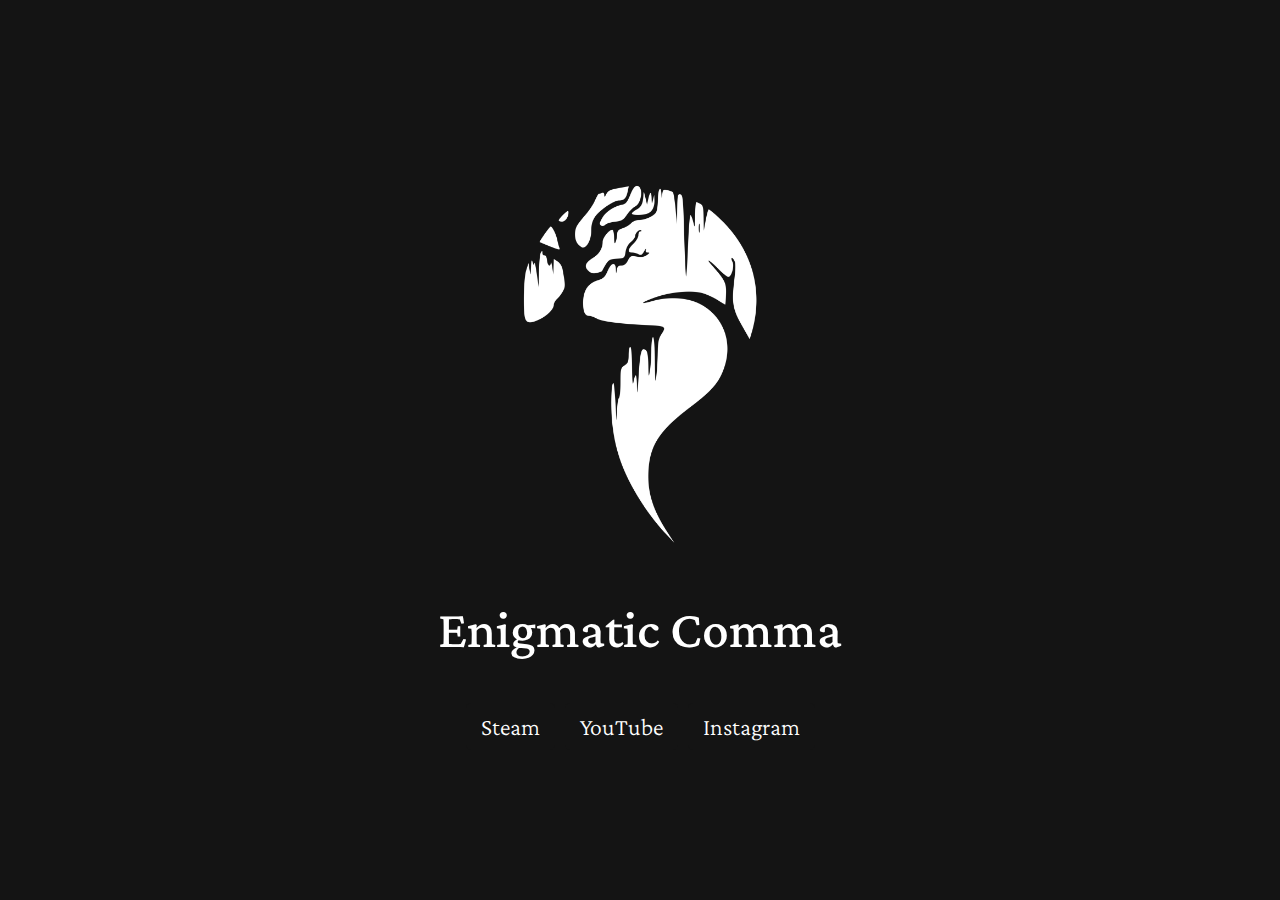
<file: index.html>
<!DOCTYPE html>
<html lang="pt-br">
<head>
  <meta charset="UTF-8">
  <title>Enigmatic Comma</title>
  <link rel="stylesheet" href="style.css">
  <link rel="apple-touch-icon" sizes="180x180" href="/apple-touch-icon.png">
  <link rel="icon" type="image/png" sizes="32x32" href="/favicon-32x32.png">
  <link rel="icon" type="image/png" sizes="16x16" href="/favicon-16x16.png">
  <link rel="manifest" href="/site.webmanifest">
  <link rel="mask-icon" href="/safari-pinned-tab.svg" color="#141414">

  <link rel="preconnect" href="https://fonts.googleapis.com">
  <link rel="preconnect" href="https://fonts.gstatic.com" crossorigin>
  <link href="https://fonts.googleapis.com/css2?family=Crimson+Pro:ital,wght@0,200..900;1,200..900&display=swap" rel="stylesheet">
  
  <meta name="msapplication-TileColor" content="#141414">
  <meta name="theme-color" content="#141414">
  <meta name="darkreader-lock">
</head>
<body>
  <div class="logo">
    <img src="assets/enigmatic_comma_-_logo_only_transp.png" alt="Enigmatic Comma Logo">
    <h1>Enigmatic Comma</h1>
  </div>
  <footer>
    <div class="container">
      <a href="https://store.steampowered.com/curator/44885415/" target="_blank" class="button">Steam</a>
      <a href="https://youtube.com/channel/UCm1WDZAjLu9QgVrmww-9r_Q" target="_blank" class="button">YouTube</a>
      <a href="https://instagram.com/enigmaticcomma/" target="_blank" class="button">Instagram</a>
    </div>
  </footer>
</body>
</html>
</file>
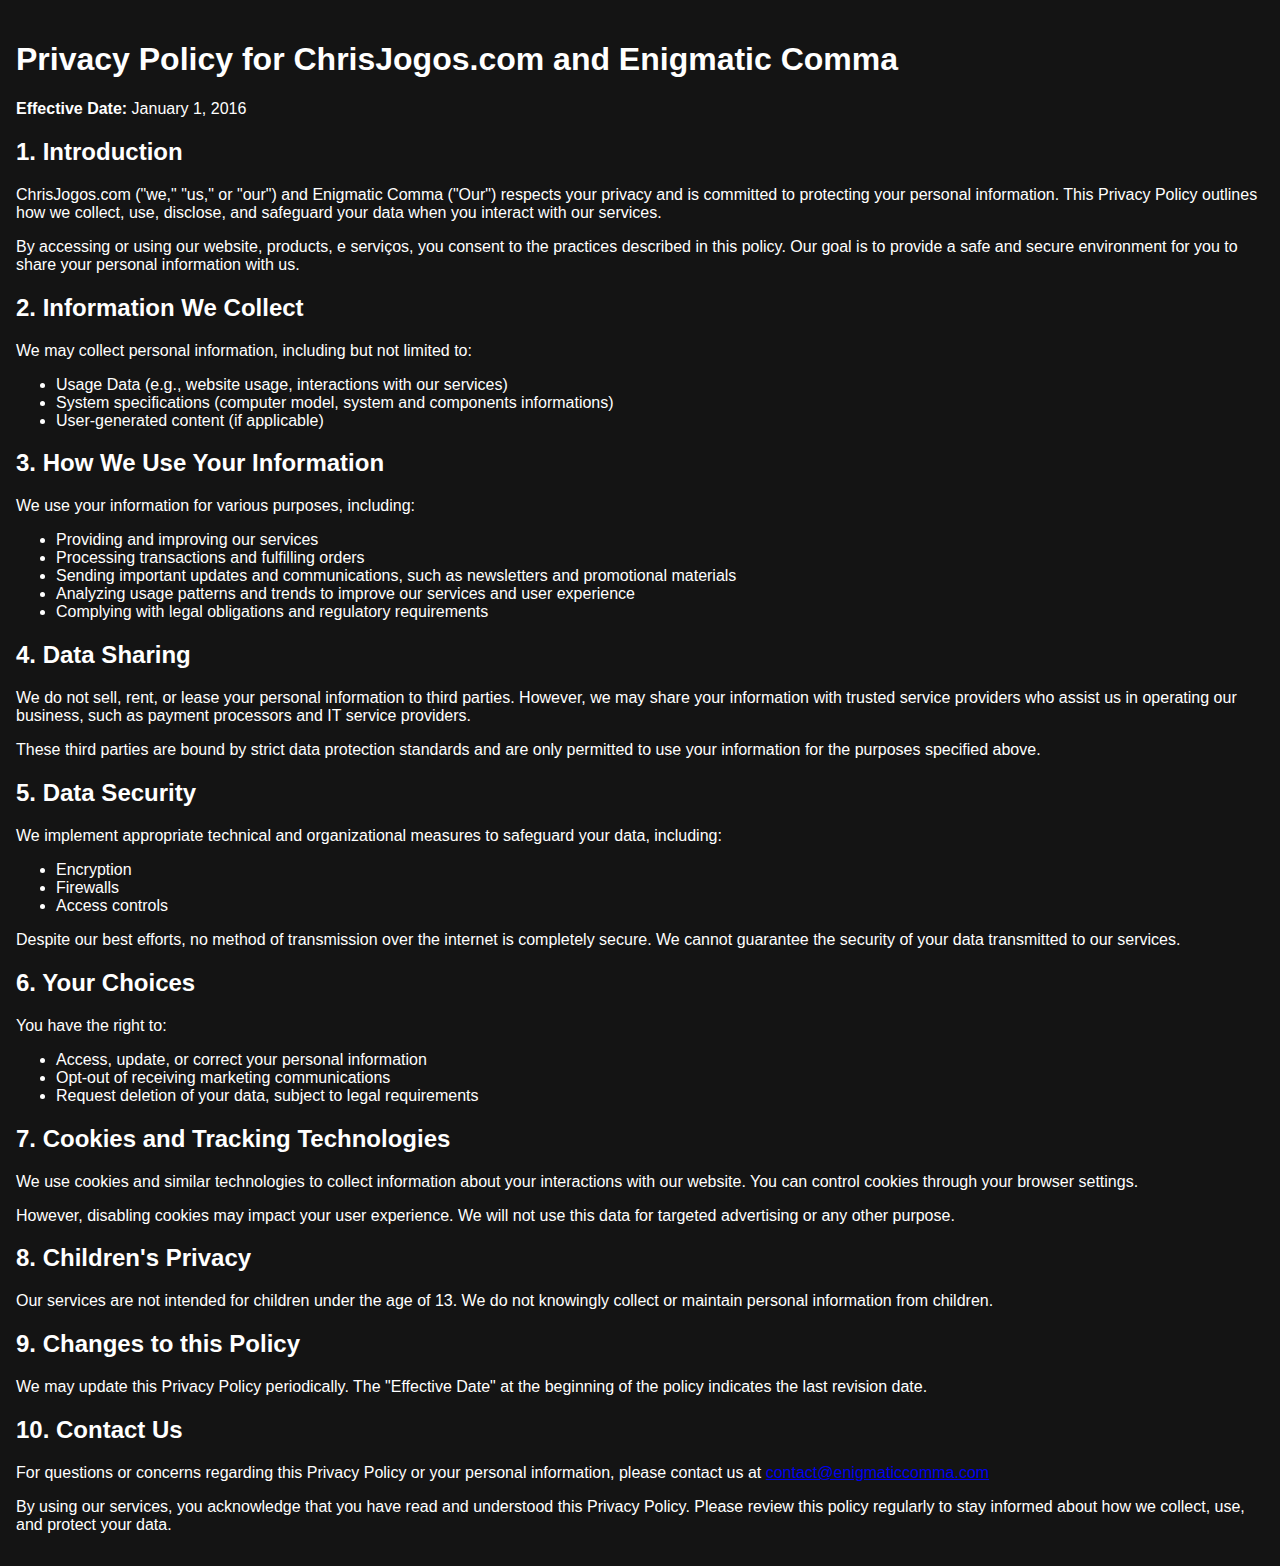
<file: privacy.html>
<!DOCTYPE html>
<html lang="en">
<head>
    <meta charset="UTF-8">
    <meta name="viewport" content="width=device-width, initial-scale=1.0">
    <title>ChrisJogos.com and Enigmatic Comma Privacy Policy</title>
    <style>
        body {
            font-family: 'Inter', sans-serif;
            background-color: #141414;
            color: #ffffff;
            padding: 1em;
            margin: 0;
            padding-top: 20px;
        }
        h1, h2, p {
            color: #ffffff;
            text-shadow: none;
        }
    </style>
</head>
<body>

    <h1>Privacy Policy for ChrisJogos.com and Enigmatic Comma</h1>

    <p><strong>Effective Date:</strong> January 1, 2016</p>

    <h2>1. Introduction</h2>

    <p>ChrisJogos.com ("we," "us," or "our") and Enigmatic Comma ("Our") respects your privacy and is committed to protecting your personal information. This Privacy Policy outlines how we collect, use, disclose, and safeguard your data when you interact with our services.</p>

    <p>By accessing or using our website, products, e serviços, you consent to the practices described in this policy. Our goal is to provide a safe and secure environment for you to share your personal information with us.</p>

    <h2>2. Information We Collect</h2>

    <p>We may collect personal information, including but not limited to:</p>

    <ul>
        <li>Usage Data (e.g., website usage, interactions with our services)</li>
        <li>System specifications (computer model, system and components informations)</li>
        <li>User-generated content (if applicable)</li>
    </ul>

    <h2>3. How We Use Your Information</h2>

    <p>We use your information for various purposes, including:</p>

    <ul>
        <li>Providing and improving our services</li>
        <li>Processing transactions and fulfilling orders</li>
        <li>Sending important updates and communications, such as newsletters and promotional materials</li>
        <li>Analyzing usage patterns and trends to improve our services and user experience</li>
        <li>Complying with legal obligations and regulatory requirements</li>
    </ul>

    <h2>4. Data Sharing</h2>

    <p>We do not sell, rent, or lease your personal information to third parties. However, we may share your information with trusted service providers who assist us in operating our business, such as payment processors and IT service providers.</p>

    <p>These third parties are bound by strict data protection standards and are only permitted to use your information for the purposes specified above.</p>

    <h2>5. Data Security</h2>

    <p>We implement appropriate technical and organizational measures to safeguard your data, including:</p>

    <ul>
        <li>Encryption</li>
        <li>Firewalls</li>
        <li>Access controls</li>
    </ul>

    <p>Despite our best efforts, no method of transmission over the internet is completely secure. We cannot guarantee the security of your data transmitted to our services.</p>

    <h2>6. Your Choices</h2>

    <p>You have the right to:</p>

    <ul>
        <li>Access, update, or correct your personal information</li>
        <li>Opt-out of receiving marketing communications</li>
        <li>Request deletion of your data, subject to legal requirements</li>
    </ul>

    <h2>7. Cookies and Tracking Technologies</h2>

    <p>We use cookies and similar technologies to collect information about your interactions with our website. You can control cookies through your browser settings.</p>

    <p>However, disabling cookies may impact your user experience. We will not use this data for targeted advertising or any other purpose.</p>

    <h2>8. Children's Privacy</h2>

    <p>Our services are not intended for children under the age of 13. We do not knowingly collect or maintain personal information from children.</p>

    <h2>9. Changes to this Policy</h2>

    <p>We may update this Privacy Policy periodically. The "Effective Date" at the beginning of the policy indicates the last revision date.</p>

    <h2>10. Contact Us</h2>

    <p>For questions or concerns regarding this Privacy Policy or your personal information, please contact us at <a href="mailto:contact@enigmaticcomma.com">contact@enigmaticcomma.com</a></p>

    <p>By using our services, you acknowledge that you have read and understood this Privacy Policy. Please review this policy regularly to stay informed about how we collect, use, and protect your data.</p>
    
</body>

</html>
</file>
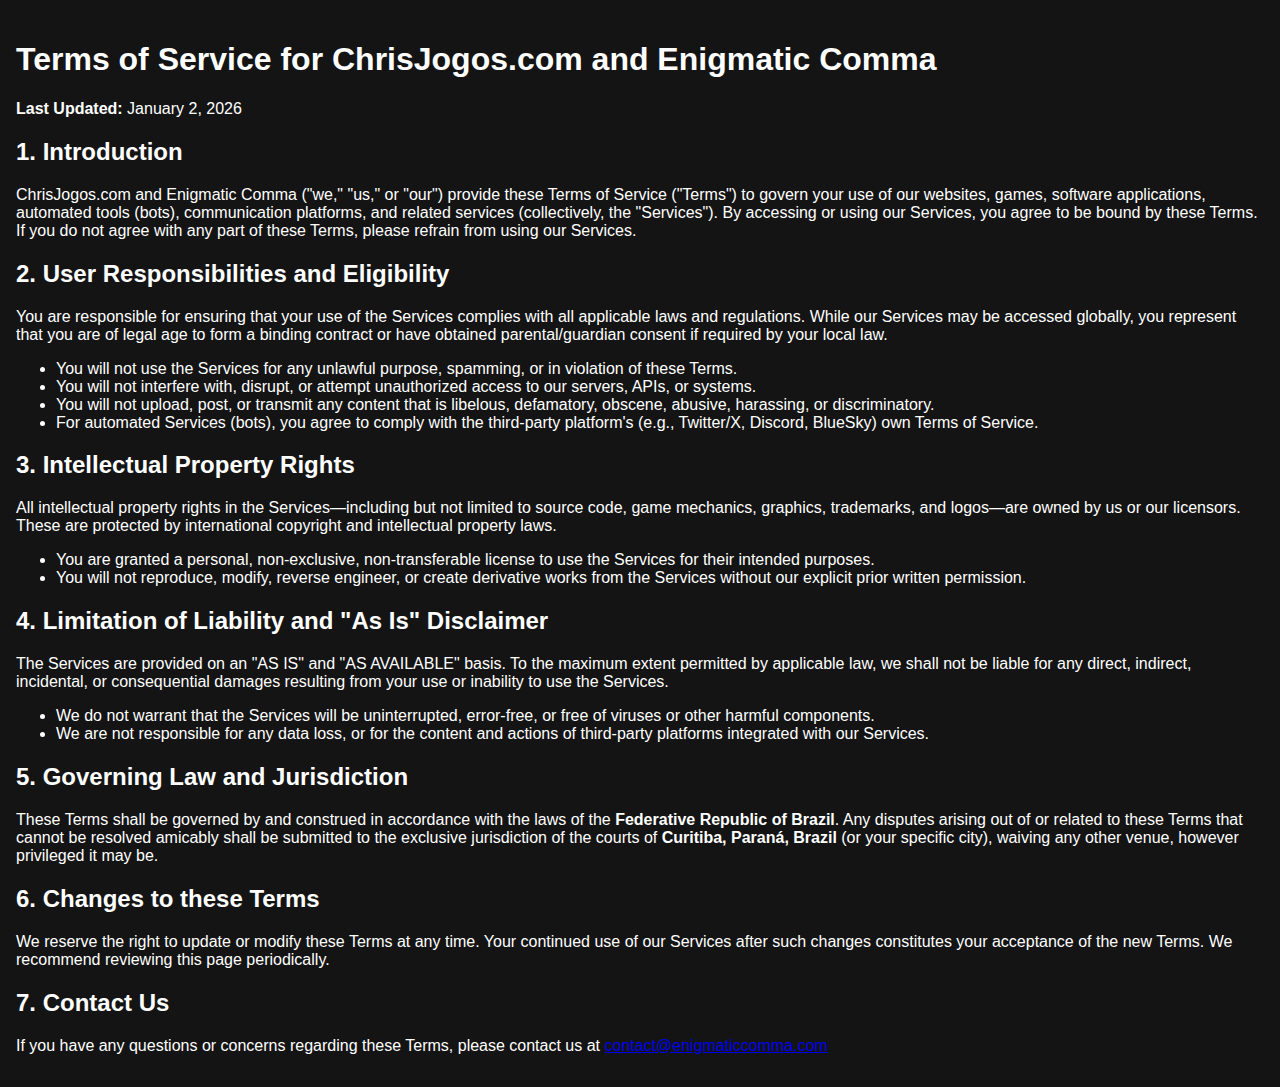
<file: terms.html>
<!DOCTYPE html>
<html lang="en">
<head>
    <meta charset="UTF-8">
    <meta name="viewport" content="width=device-width, initial-scale=1.0">
    <title>Terms of Service for ChrisJogos.com and Enigmatic Comma</title>
    <style>
        body {
            font-family: 'Inter', sans-serif;
            background-color: #141414;
            color: #ffffff;
            padding: 1em;
            margin: 0;
            padding-top: 20px;
        }
        h1, h2, p {
            color: #ffffff;
            text-shadow: none;
        }
    </style>
</head>

<body>
    <h1>Terms of Service for ChrisJogos.com and Enigmatic Comma</h1>

    <p><strong>Last Updated:</strong> January 2, 2026</p>

    <h2>1. Introduction</h2>
    <p>ChrisJogos.com and Enigmatic Comma ("we," "us," or "our") provide these Terms of Service ("Terms") to govern your use of our websites, games, software applications, automated tools (bots), communication platforms, and related services (collectively, the "Services"). By accessing or using our Services, you agree to be bound by these Terms. If you do not agree with any part of these Terms, please refrain from using our Services.</p>

    <h2>2. User Responsibilities and Eligibility</h2>
    <p>You are responsible for ensuring that your use of the Services complies with all applicable laws and regulations. While our Services may be accessed globally, you represent that you are of legal age to form a binding contract or have obtained parental/guardian consent if required by your local law.</p>
    <ul>
        <li>You will not use the Services for any unlawful purpose, spamming, or in violation of these Terms.</li>
        <li>You will not interfere with, disrupt, or attempt unauthorized access to our servers, APIs, or systems.</li>
        <li>You will not upload, post, or transmit any content that is libelous, defamatory, obscene, abusive, harassing, or discriminatory.</li>
        <li>For automated Services (bots), you agree to comply with the third-party platform's (e.g., Twitter/X, Discord, BlueSky) own Terms of Service.</li>
    </ul>

    <h2>3. Intellectual Property Rights</h2>
    <p>All intellectual property rights in the Services—including but not limited to source code, game mechanics, graphics, trademarks, and logos—are owned by us or our licensors. These are protected by international copyright and intellectual property laws.</p>
    <ul>
        <li>You are granted a personal, non-exclusive, non-transferable license to use the Services for their intended purposes.</li>
        <li>You will not reproduce, modify, reverse engineer, or create derivative works from the Services without our explicit prior written permission.</li>
    </ul>

    <h2>4. Limitation of Liability and "As Is" Disclaimer</h2>
    <p>The Services are provided on an "AS IS" and "AS AVAILABLE" basis. To the maximum extent permitted by applicable law, we shall not be liable for any direct, indirect, incidental, or consequential damages resulting from your use or inability to use the Services.</p>
    <ul>
        <li>We do not warrant that the Services will be uninterrupted, error-free, or free of viruses or other harmful components.</li>
        <li>We are not responsible for any data loss, or for the content and actions of third-party platforms integrated with our Services.</li>
    </ul>

    <h2>5. Governing Law and Jurisdiction</h2>
    <p>These Terms shall be governed by and construed in accordance with the laws of the <strong>Federative Republic of Brazil</strong>. Any disputes arising out of or related to these Terms that cannot be resolved amicably shall be submitted to the exclusive jurisdiction of the courts of <strong>Curitiba, Paraná, Brazil</strong> (or your specific city), waiving any other venue, however privileged it may be.</p>

    <h2>6. Changes to these Terms</h2>
    <p>We reserve the right to update or modify these Terms at any time. Your continued use of our Services after such changes constitutes your acceptance of the new Terms. We recommend reviewing this page periodically.</p>

    <h2>7. Contact Us</h2>
    <p>If you have any questions or concerns regarding these Terms, please contact us at <a href="mailto:contact@enigmaticcomma.com">contact@enigmaticcomma.com</a></p>
</body>

</html>
</file>
<file: style.css>
:root {
	--color-main: #141414;
	--color-secondary: #fff;
}


body {
	background-color: var(--color-main);
	color: var(--color-secondary);
	font-family: 'Crimson Pro', sans-serif;
	margin: 0;
	padding: 0;
	min-height: 100vh; /* Ensures full height for centering */
	display: flex;
	flex-direction: column;
	justify-content: center;
	text-align: center;
}

.logo {
	flex-direction: column;
	align-items: center;
}

.container {
	display: flex;
	flex-direction: row;
	justify-content: center;
	align-items: center;
}

img {
	max-width: 50vw;
	max-height: 50vh;
}

h1 {
	font-size: 40pt;
	font-weight: 500;
	margin: 20px 0;
}

footer {
	background-color: var(--color-main);
	color: var(--color-secondary);
	padding: 20px 0;
}

.button {
	display: inline-block;
	padding: 10px 15px;
	border-radius: 5px;
	text-decoration: none;
	color: var(--color-secondary);
	background-color: var(--color-main);
	font-size: 18pt;
	font-weight: 300;
	margin: 5px;
}

.button:hover {
	background-color: var(--color-secondary);
	color: var(--color-main);
}

@media only screen and (max-width: 768px) {
	.container {
	  flex-direction: column;
	}
  }
</file>
